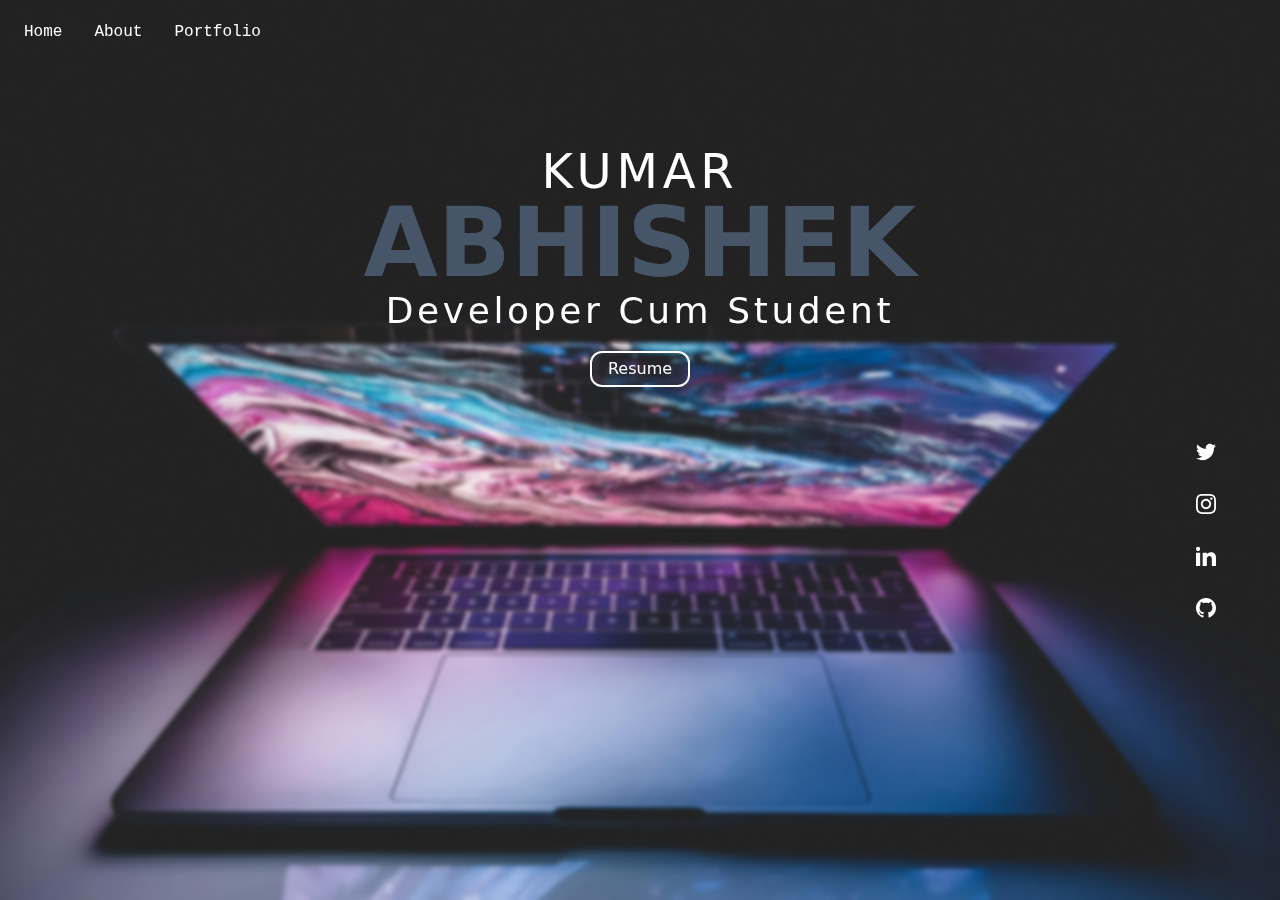
<file: index.html>
<!DOCTYPE html>
<html lang="en">

<head>
    <meta charset="UTF-8">
    <meta name="viewport" content="width=device-width, initial-scale=1.0">
    <title>Abhishek</title>
    <link rel="stylesheet" href="style.css">
    <link rel="preconnect" href="https://fonts.googleapis.com">
    <link rel="preconnect" href="https://fonts.gstatic.com" crossorigin>
    <link href="https://fonts.googleapis.com/css2?family=Shadows+Into+Light&display=swap" rel="stylesheet">
</head>

<body class="bg-[url('bg.jpg')] bg-cover bg-no-repeat h-[100vh] backdrop-blur-sm md:backdrop-blur-[2px] ">
    <nav class="w-full h-16">   
        <div class="text-white flex items-center justify-start pl-6 pt-5 font-mono">
            <div class="mr-8 transition ease-in-out delay-150 hover:-translate-y-1 hover:scale-125 duration-300 ... hover:underline decoration-1 underline-offset-8"><a href="index.html" target="_parent">Home</a></div>
            <div class="mr-8 transition ease-in-out delay-150 hover:-translate-y-1 hover:scale-125 duration-300 ... hover:underline decoration-1 underline-offset-8"><a href="about.html" target="_top">About</a></div>
            <div class="transition ease-in-out delay-150 hover:-translate-y-1 hover:scale-125 duration-300 ... hover:underline decoration-1 underline-offset-8"><a href="portfolio.html" target="_self">Portfolio</a></div>
        </div>
    </nav>

    <!-- main -->
    <div class="pt-32 px-6 md:pt-7 md:px-16">
        <div class="text-white flex flex-col justify-center items-center h-[350px]">
            <div class="text-center">
                <div class="font-thin tracking-widest text-5xl md:text-5xl"><h2>KUMAR</h2></div>
                <div class="font-black text-7xl md:text-8xl text-slate-600 hover:-tracking-tighter"><h1>ABHISHEK</h1></div>
                <div class="text-2xl md:text-4xl font-thin tracking-widest"><p>Developer Cum Student</p></div>
                <div class="pt-5 md:pt-5">
                    <button class="border-2 border-solid border-white rounded-xl pl-4 pr-4 pt-1 pb-1 hover:border-dashed hover:transition ease-in-out delay-150 hover:-translate-y-1 hover:scale-125 duration-300 ... animate-pulse" type="button">Resume</button>
                </div>
            </div>
        </div>
        <div class="flex justify-center gap-8 md:flex md:flex-col md:justify-end md:items-end md:gap-y-8  text-white">
                <div class="hover:transition ease-in-out delay-150 hover:-translate-y-1 hover:scale-125 duration-300 ...">
                    <!-- Twitter -->
                    <svg
                    xmlns="http://www.w3.org/2000/svg"
                    class="h-5 w-5"
                    fill="currentColor"
                    viewBox="0 0 24 24">
                    <path
                    d="M24 4.557c-.883.392-1.832.656-2.828.775 1.017-.609 1.798-1.574 2.165-2.724-.951.564-2.005.974-3.127 1.195-.897-.957-2.178-1.555-3.594-1.555-3.179 0-5.515 2.966-4.797 6.045-4.091-.205-7.719-2.165-10.148-5.144-1.29 2.213-.669 5.108 1.523 6.574-.806-.026-1.566-.247-2.229-.616-.054 2.281 1.581 4.415 3.949 4.89-.693.188-1.452.232-2.224.084.626 1.956 2.444 3.379 4.6 3.419-2.07 1.623-4.678 2.348-7.29 2.04 2.179 1.397 4.768 2.212 7.548 2.212 9.142 0 14.307-7.721 13.995-14.646.962-.695 1.797-1.562 2.457-2.549z" />
                    </svg>
                </div>
                <div class="flex justify-center gap-8 md:flex md:flex-col md:justify-end md:items-end md:gap-y-8  text-white">
                    <div class="hover:transition ease-in-out delay-150 hover:-translate-y-1 hover:scale-125 duration-300 ...">
                    <!-- Instagram -->
                    <svg
                    xmlns="http://www.w3.org/2000/svg"
                    class="h-5 w-5"
                    fill="currentColor"
                    viewBox="0 0 24 24">
                    <path
                        d="M12 2.163c3.204 0 3.584.012 4.85.07 3.252.148 4.771 1.691 4.919 4.919.058 1.265.069 1.645.069 4.849 0 3.205-.012 3.584-.069 4.849-.149 3.225-1.664 4.771-4.919 4.919-1.266.058-1.644.07-4.85.07-3.204 0-3.584-.012-4.849-.07-3.26-.149-4.771-1.699-4.919-4.92-.058-1.265-.07-1.644-.07-4.849 0-3.204.013-3.583.07-4.849.149-3.227 1.664-4.771 4.919-4.919 1.266-.057 1.645-.069 4.849-.069zm0-2.163c-3.259 0-3.667.014-4.947.072-4.358.2-6.78 2.618-6.98 6.98-.059 1.281-.073 1.689-.073 4.948 0 3.259.014 3.668.072 4.948.2 4.358 2.618 6.78 6.98 6.98 1.281.058 1.689.072 4.948.072 3.259 0 3.668-.014 4.948-.072 4.354-.2 6.782-2.618 6.979-6.98.059-1.28.073-1.689.073-4.948 0-3.259-.014-3.667-.072-4.947-.196-4.354-2.617-6.78-6.979-6.98-1.281-.059-1.69-.073-4.949-.073zm0 5.838c-3.403 0-6.162 2.759-6.162 6.162s2.759 6.163 6.162 6.163 6.162-2.759 6.162-6.163c0-3.403-2.759-6.162-6.162-6.162zm0 10.162c-2.209 0-4-1.79-4-4 0-2.209 1.791-4 4-4s4 1.791 4 4c0 2.21-1.791 4-4 4zm6.406-11.845c-.796 0-1.441.645-1.441 1.44s.645 1.44 1.441 1.44c.795 0 1.439-.645 1.439-1.44s-.644-1.44-1.439-1.44z" />
                    </svg>
                </div>
                <div class="flex justify-center gap-8 md:flex md:flex-col md:justify-end md:items-end md:gap-y-8  text-white">
                    <div class="hover:transition ease-in-out delay-150 hover:-translate-y-1 hover:scale-125 duration-300 ...">
                    <!-- Linkedin -->
                    <svg
                    xmlns="http://www.w3.org/2000/svg"
                    class="h-5 w-5"
                    fill="currentColor"
                    viewBox="0 0 24 24">
                    <path
                    d="M4.98 3.5c0 1.381-1.11 2.5-2.48 2.5s-2.48-1.119-2.48-2.5c0-1.38 1.11-2.5 2.48-2.5s2.48 1.12 2.48 2.5zm.02 4.5h-5v16h5v-16zm7.982 0h-4.968v16h4.969v-8.399c0-4.67 6.029-5.052 6.029 0v8.399h4.988v-10.131c0-7.88-8.922-7.593-11.018-3.714v-2.155z" />
                    </svg>
                </div>
                <div class="flex justify-center gap-8 md:flex md:flex-col md:justify-end md:items-end md:gap-y-8  text-white">
                    <div class="hover:transition ease-in-out delay-150 hover:-translate-y-1 hover:scale-125 duration-300 ...">
                    <!-- Github -->
                    <svg
                    xmlns="http://www.w3.org/2000/svg"
                    class="h-5 w-5"
                    fill="currentColor"
                    viewBox="0 0 24 24">
                    <path
                    d="M12 0c-6.626 0-12 5.373-12 12 0 5.302 3.438 9.8 8.207 11.387.599.111.793-.261.793-.577v-2.234c-3.338.726-4.033-1.416-4.033-1.416-.546-1.387-1.333-1.756-1.333-1.756-1.089-.745.083-.729.083-.729 1.205.084 1.839 1.237 1.839 1.237 1.07 1.834 2.807 1.304 3.492.997.107-.775.418-1.305.762-1.604-2.665-.305-5.467-1.334-5.467-5.931 0-1.311.469-2.381 1.236-3.221-.124-.303-.535-1.524.117-3.176 0 0 1.008-.322 3.301 1.23.957-.266 1.983-.399 3.003-.404 1.02.005 2.047.138 3.006.404 2.291-1.552 3.297-1.23 3.297-1.23.653 1.653.242 2.874.118 3.176.77.84 1.235 1.911 1.235 3.221 0 4.609-2.807 5.624-5.479 5.921.43.372.823 1.102.823 2.222v3.293c0 .319.192.694.801.576 4.765-1.589 8.199-6.086 8.199-11.386 0-6.627-5.373-12-12-12z" />
                    </svg>
                </div>
        </div>
    </div>
    
</body>

</html>
</file>
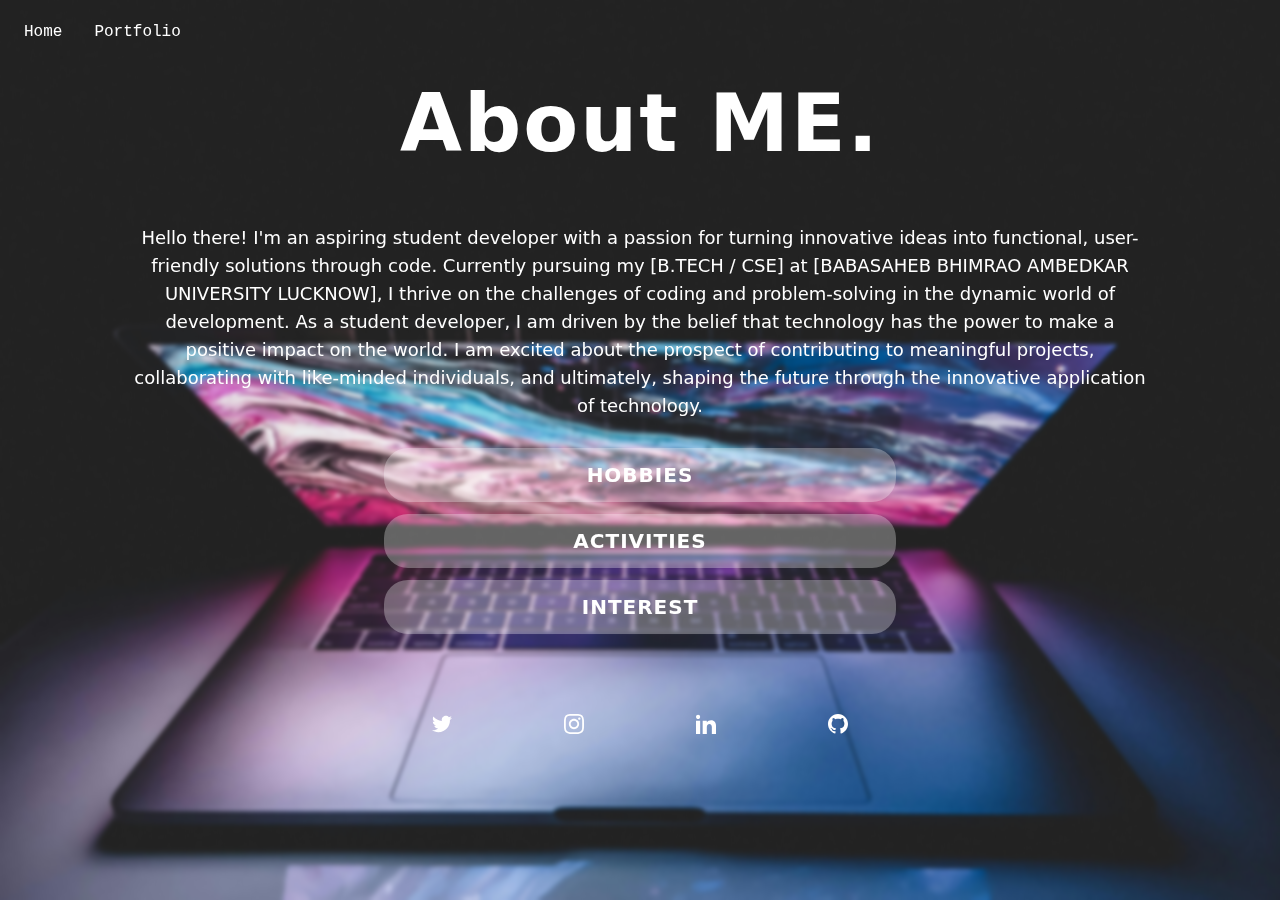
<file: about.html>
<!DOCTYPE html>
<html lang="en">

<head>
    <meta charset="UTF-8">
    <meta name="viewport" content="width=device-width, initial-scale=1.0">
    <title>About ME | Abhishek</title>
    <link rel="stylesheet" href="style.css">
    <link rel="preconnect" href="https://fonts.googleapis.com">
    <link rel="preconnect" href="https://fonts.gstatic.com" crossorigin>
    <link href="https://fonts.googleapis.com/css2?family=Shadows+Into+Light&display=swap" rel="stylesheet">
</head>

<body class="bg-[url('bg.jpg')] md:bg-cover bg-cover h-[100vh]  backdrop-blur-sm md:backdrop-blur-[2px] ">
    <nav class="w-full h-16">   
        <div class="text-white flex items-center justify-start pl-6 pt-5 font-mono">
            <div class="mr-8 transition ease-in-out delay-150 hover:-translate-y-1 hover:scale-125 duration-300 ... hover:underline decoration-1 underline-offset-8"><a href="index.html" target="_parent">Home</a></div>
            <!-- <div class="mr-8 transition ease-in-out delay-150 hover:-translate-y-1 hover:scale-125 duration-300 ... hover:underline decoration-1 underline-offset-8"><a href="#">About</a></div> -->
            <div class="transition ease-in-out delay-150 hover:-translate-y-1 hover:scale-125 duration-300 ... hover:underline decoration-1 underline-offset-8"><a href="portfolio.html" target="_self">Portfolio</a></div>
        </div>
    </nav>
   <div class="text-[80px]">
     <div class=" text-white flex justify-center items-center font-black tracking-wide">
        About ME.
     </div>
   </div>
   <div class="md:px-32 px-20 md:pt-10 hidden md:block">
    <p class="md:text-white md:text-center md:text-lg">Hello there! I'm an aspiring student developer with a passion for turning innovative ideas into functional, user-friendly solutions through code. Currently pursuing my [B.TECH / CSE] at [BABASAHEB BHIMRAO AMBEDKAR UNIVERSITY LUCKNOW], I thrive on the challenges of coding and problem-solving in the dynamic world of development. As a student developer, I am driven by the belief that technology has the power to make a positive impact on the world. I am excited about the prospect of contributing to meaningful projects, collaborating with like-minded individuals, and ultimately, shaping the future through the innovative application of technology. </p>
   </div>
   <div class="md:hidden block bg-white/20 drop-shadow-xl  rounded-3xl h-fit px-5 m-3">
    <p class="text-white text-center text-base  ">Hello there! I'm an aspiring student developer with a passion for turning innovative ideas into functional, user-friendly solutions through code. Currently pursuing my [B.TECH / CSE] at [BABASAHEB BHIMRAO AMBEDKAR UNIVERSITY LUCKNOW], I thrive on the challenges of coding and problem-solving in the dynamic world of development. As a student developer, I am driven by the belief that technology has the power to make a positive impact on the world. I am excited about the prospect of contributing to meaningful projects, collaborating with like-minded individuals, and ultimately, shaping the future through the innovative application of technology. </p>
   </div>
   <div class=" text-white md:text-white text-xl font-semibold tracking-wider space-y-3 text-center pt-3 md:pt-7 flex flex-col justify-center md:px-96">
    <div class="md:bg-white/30 md:backdrop-blur-sm h-[6vh] rounded-3xl cursor-pointer flex justify-center items-center "><ul>
        <li class="transition ease-in-out delay-150 hover:-translate-y-1 hover:scale-125 duration-300 ... hover:underline decoration-1 underline-offset-8">HOBBIES <span class="md:hidden">&gt</span></li>
    </ul></div>
    <div class="md:bg-white/30 md:backdrop-blur-sm h-[6vh]  rounded-3xl cursor-pointer flex justify-center items-center"><ul>
        <li class="transition ease-in-out delay-150 hover:-translate-y-1 hover:scale-125 duration-300 ... hover:underline decoration-1 underline-offset-8">ACTIVITIES <span class="md:hidden">&gt</span></li>
    </ul></div>
    <div class="md:bg-white/30 md:backdrop-blur-sm h-[6vh] rounded-3xl cursor-pointer flex justify-center items-center"><ul>
        <li class="transition ease-in-out delay-150 hover:-translate-y-1 hover:scale-125 duration-300 ... hover:underline decoration-1 underline-offset-8">INTEREST <span class="md:hidden">&gt</span></li>
    </ul></div>
   </div>
   <div>
    <div class=" flex justify-evenly pt-5 px-10 pb-5 text-white md:pt-20 md:px-80 h-fit  ">
        <div class="hover:transition ease-in-out delay-150 hover:-translate-y-1 hover:scale-125 duration-300 ...">
            <!-- Twitter -->
            <svg
            xmlns="http://www.w3.org/2000/svg"
            class="h-5 w-5"
            fill="currentColor"
            viewBox="0 0 24 24">
            <path
            d="M24 4.557c-.883.392-1.832.656-2.828.775 1.017-.609 1.798-1.574 2.165-2.724-.951.564-2.005.974-3.127 1.195-.897-.957-2.178-1.555-3.594-1.555-3.179 0-5.515 2.966-4.797 6.045-4.091-.205-7.719-2.165-10.148-5.144-1.29 2.213-.669 5.108 1.523 6.574-.806-.026-1.566-.247-2.229-.616-.054 2.281 1.581 4.415 3.949 4.89-.693.188-1.452.232-2.224.084.626 1.956 2.444 3.379 4.6 3.419-2.07 1.623-4.678 2.348-7.29 2.04 2.179 1.397 4.768 2.212 7.548 2.212 9.142 0 14.307-7.721 13.995-14.646.962-.695 1.797-1.562 2.457-2.549z" />
            </svg>
        </div>
        <div class="hover:transition ease-in-out delay-150 hover:-translate-y-1 hover:scale-125 duration-300 ...">
            <!-- Instagram -->
            <svg
            xmlns="http://www.w3.org/2000/svg"
            class="h-5 w-5"
            fill="currentColor"
            viewBox="0 0 24 24">
            <path
                d="M12 2.163c3.204 0 3.584.012 4.85.07 3.252.148 4.771 1.691 4.919 4.919.058 1.265.069 1.645.069 4.849 0 3.205-.012 3.584-.069 4.849-.149 3.225-1.664 4.771-4.919 4.919-1.266.058-1.644.07-4.85.07-3.204 0-3.584-.012-4.849-.07-3.26-.149-4.771-1.699-4.919-4.92-.058-1.265-.07-1.644-.07-4.849 0-3.204.013-3.583.07-4.849.149-3.227 1.664-4.771 4.919-4.919 1.266-.057 1.645-.069 4.849-.069zm0-2.163c-3.259 0-3.667.014-4.947.072-4.358.2-6.78 2.618-6.98 6.98-.059 1.281-.073 1.689-.073 4.948 0 3.259.014 3.668.072 4.948.2 4.358 2.618 6.78 6.98 6.98 1.281.058 1.689.072 4.948.072 3.259 0 3.668-.014 4.948-.072 4.354-.2 6.782-2.618 6.979-6.98.059-1.28.073-1.689.073-4.948 0-3.259-.014-3.667-.072-4.947-.196-4.354-2.617-6.78-6.979-6.98-1.281-.059-1.69-.073-4.949-.073zm0 5.838c-3.403 0-6.162 2.759-6.162 6.162s2.759 6.163 6.162 6.163 6.162-2.759 6.162-6.163c0-3.403-2.759-6.162-6.162-6.162zm0 10.162c-2.209 0-4-1.79-4-4 0-2.209 1.791-4 4-4s4 1.791 4 4c0 2.21-1.791 4-4 4zm6.406-11.845c-.796 0-1.441.645-1.441 1.44s.645 1.44 1.441 1.44c.795 0 1.439-.645 1.439-1.44s-.644-1.44-1.439-1.44z" />
            </svg>
        </div>
        <div class="hover:transition ease-in-out delay-150 hover:-translate-y-1 hover:scale-125 duration-300 ...">
            <!-- Linkedin -->
            <svg
            xmlns="http://www.w3.org/2000/svg"
            class="h-5 w-5"
            fill="currentColor"
            viewBox="0 0 24 24">
            <path
            d="M4.98 3.5c0 1.381-1.11 2.5-2.48 2.5s-2.48-1.119-2.48-2.5c0-1.38 1.11-2.5 2.48-2.5s2.48 1.12 2.48 2.5zm.02 4.5h-5v16h5v-16zm7.982 0h-4.968v16h4.969v-8.399c0-4.67 6.029-5.052 6.029 0v8.399h4.988v-10.131c0-7.88-8.922-7.593-11.018-3.714v-2.155z" />
            </svg>
        </div>
        <div class="hover:transition ease-in-out delay-150 hover:-translate-y-1 hover:scale-125 duration-300 ...">
            <!-- Github -->
            <svg
            xmlns="http://www.w3.org/2000/svg"
            class="h-5 w-5"
            fill="currentColor"
            viewBox="0 0 24 24">
            <path
            d="M12 0c-6.626 0-12 5.373-12 12 0 5.302 3.438 9.8 8.207 11.387.599.111.793-.261.793-.577v-2.234c-3.338.726-4.033-1.416-4.033-1.416-.546-1.387-1.333-1.756-1.333-1.756-1.089-.745.083-.729.083-.729 1.205.084 1.839 1.237 1.839 1.237 1.07 1.834 2.807 1.304 3.492.997.107-.775.418-1.305.762-1.604-2.665-.305-5.467-1.334-5.467-5.931 0-1.311.469-2.381 1.236-3.221-.124-.303-.535-1.524.117-3.176 0 0 1.008-.322 3.301 1.23.957-.266 1.983-.399 3.003-.404 1.02.005 2.047.138 3.006.404 2.291-1.552 3.297-1.23 3.297-1.23.653 1.653.242 2.874.118 3.176.77.84 1.235 1.911 1.235 3.221 0 4.609-2.807 5.624-5.479 5.921.43.372.823 1.102.823 2.222v3.293c0 .319.192.694.801.576 4.765-1.589 8.199-6.086 8.199-11.386 0-6.627-5.373-12-12-12z" />
            </svg>
        </div>
    </div>
   </div>

  
</body>
</html>
</file>
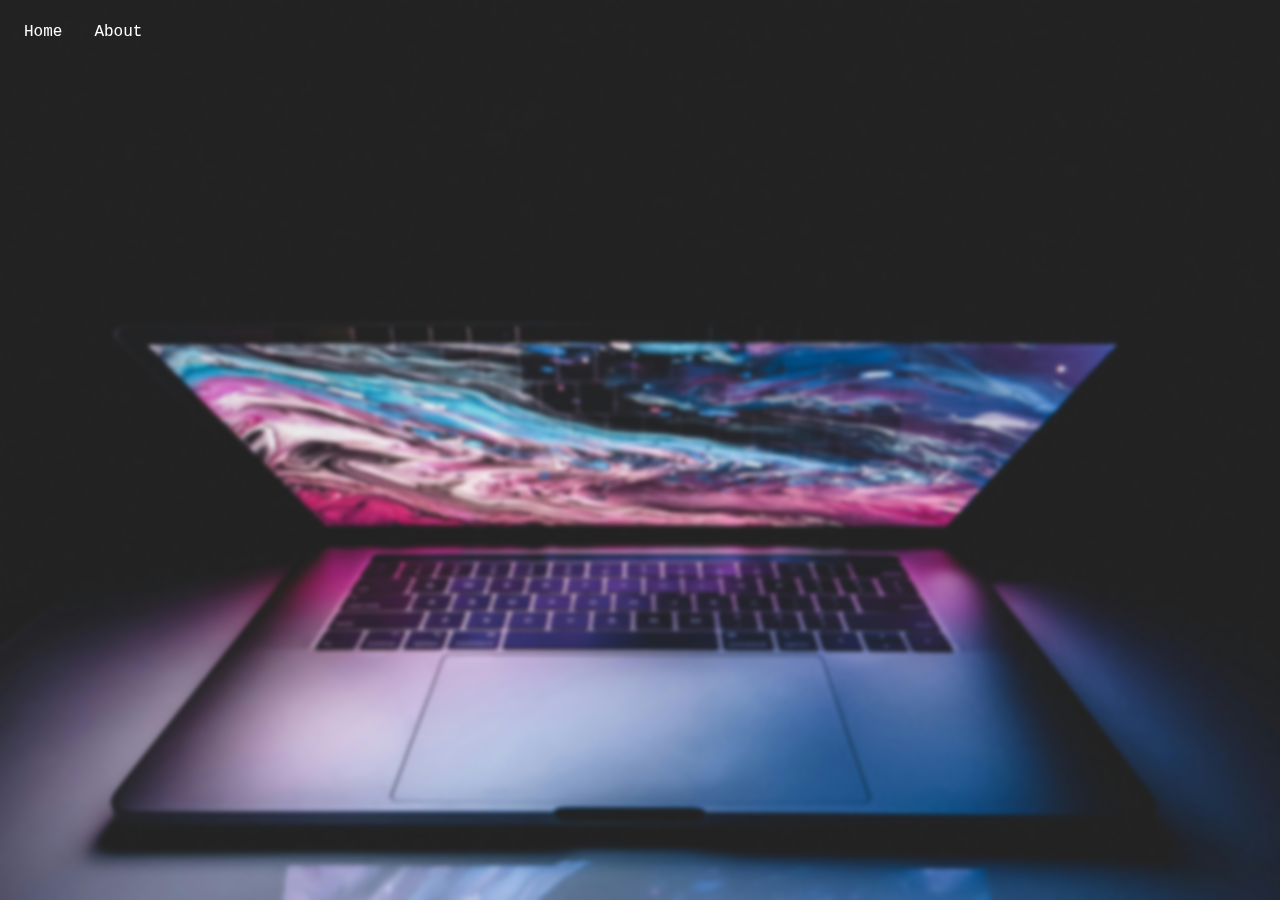
<file: portfolio.html>
<!DOCTYPE html>
<html lang="en">

<head>
    <meta charset="UTF-8">
    <meta name="viewport" content="width=device-width, initial-scale=1.0">
    <title>Portfolio | Abhishek</title>
    <link rel="stylesheet" href="style.css">
    <link rel="preconnect" href="https://fonts.googleapis.com">
    <link rel="preconnect" href="https://fonts.gstatic.com" crossorigin>
    <link href="https://fonts.googleapis.com/css2?family=Shadows+Into+Light&display=swap" rel="stylesheet">
</head>

<body class="bg-[url('bg.jpg')] bg-cover bg-no-repeat h-[100vh] backdrop-blur-sm md:backdrop-blur-[2px] ">
    <nav class="w-full h-16">   
        <div class="text-white flex items-center justify-start pl-6 pt-5 font-mono">
            <div class="mr-8 transition ease-in-out delay-150 hover:-translate-y-1 hover:scale-125 duration-300 ... hover:underline decoration-1 underline-offset-8"><a href="index.html" target="_parent">Home</a></div>
            <div class="mr-8 transition ease-in-out delay-150 hover:-translate-y-1 hover:scale-125 duration-300 ... hover:underline decoration-1 underline-offset-8"><a href="about.html" target="_self">About</a></div>
            <!-- <div class="transition ease-in-out delay-150 hover:-translate-y-1 hover:scale-125 duration-300 ... hover:underline decoration-1 underline-offset-8"><a href="#">Portfolio</a></div> -->
        </div>
    </nav>
   
</body>
</html>
</file>
<file: style.css>
/*
! tailwindcss v3.3.5 | MIT License | https://tailwindcss.com
*/

/*
1. Prevent padding and border from affecting element width. (https://github.com/mozdevs/cssremedy/issues/4)
2. Allow adding a border to an element by just adding a border-width. (https://github.com/tailwindcss/tailwindcss/pull/116)
*/

*,
::before,
::after {
  box-sizing: border-box;
  /* 1 */
  border-width: 0;
  /* 2 */
  border-style: solid;
  /* 2 */
  border-color: #e5e7eb;
  /* 2 */
}

::before,
::after {
  --tw-content: '';
}

/*
1. Use a consistent sensible line-height in all browsers.
2. Prevent adjustments of font size after orientation changes in iOS.
3. Use a more readable tab size.
4. Use the user's configured `sans` font-family by default.
5. Use the user's configured `sans` font-feature-settings by default.
6. Use the user's configured `sans` font-variation-settings by default.
*/

html {
  line-height: 1.5;
  /* 1 */
  -webkit-text-size-adjust: 100%;
  /* 2 */
  -moz-tab-size: 4;
  /* 3 */
  -o-tab-size: 4;
     tab-size: 4;
  /* 3 */
  font-family: ui-sans-serif, system-ui, -apple-system, BlinkMacSystemFont, "Segoe UI", Roboto, "Helvetica Neue", Arial, "Noto Sans", sans-serif, "Apple Color Emoji", "Segoe UI Emoji", "Segoe UI Symbol", "Noto Color Emoji";
  /* 4 */
  font-feature-settings: normal;
  /* 5 */
  font-variation-settings: normal;
  /* 6 */
}

/*
1. Remove the margin in all browsers.
2. Inherit line-height from `html` so users can set them as a class directly on the `html` element.
*/

body {
  margin: 0;
  /* 1 */
  line-height: inherit;
  /* 2 */
}

/*
1. Add the correct height in Firefox.
2. Correct the inheritance of border color in Firefox. (https://bugzilla.mozilla.org/show_bug.cgi?id=190655)
3. Ensure horizontal rules are visible by default.
*/

hr {
  height: 0;
  /* 1 */
  color: inherit;
  /* 2 */
  border-top-width: 1px;
  /* 3 */
}

/*
Add the correct text decoration in Chrome, Edge, and Safari.
*/

abbr:where([title]) {
  -webkit-text-decoration: underline dotted;
          text-decoration: underline dotted;
}

/*
Remove the default font size and weight for headings.
*/

h1,
h2,
h3,
h4,
h5,
h6 {
  font-size: inherit;
  font-weight: inherit;
}

/*
Reset links to optimize for opt-in styling instead of opt-out.
*/

a {
  color: inherit;
  text-decoration: inherit;
}

/*
Add the correct font weight in Edge and Safari.
*/

b,
strong {
  font-weight: bolder;
}

/*
1. Use the user's configured `mono` font family by default.
2. Correct the odd `em` font sizing in all browsers.
*/

code,
kbd,
samp,
pre {
  font-family: ui-monospace, SFMono-Regular, Menlo, Monaco, Consolas, "Liberation Mono", "Courier New", monospace;
  /* 1 */
  font-size: 1em;
  /* 2 */
}

/*
Add the correct font size in all browsers.
*/

small {
  font-size: 80%;
}

/*
Prevent `sub` and `sup` elements from affecting the line height in all browsers.
*/

sub,
sup {
  font-size: 75%;
  line-height: 0;
  position: relative;
  vertical-align: baseline;
}

sub {
  bottom: -0.25em;
}

sup {
  top: -0.5em;
}

/*
1. Remove text indentation from table contents in Chrome and Safari. (https://bugs.chromium.org/p/chromium/issues/detail?id=999088, https://bugs.webkit.org/show_bug.cgi?id=201297)
2. Correct table border color inheritance in all Chrome and Safari. (https://bugs.chromium.org/p/chromium/issues/detail?id=935729, https://bugs.webkit.org/show_bug.cgi?id=195016)
3. Remove gaps between table borders by default.
*/

table {
  text-indent: 0;
  /* 1 */
  border-color: inherit;
  /* 2 */
  border-collapse: collapse;
  /* 3 */
}

/*
1. Change the font styles in all browsers.
2. Remove the margin in Firefox and Safari.
3. Remove default padding in all browsers.
*/

button,
input,
optgroup,
select,
textarea {
  font-family: inherit;
  /* 1 */
  font-feature-settings: inherit;
  /* 1 */
  font-variation-settings: inherit;
  /* 1 */
  font-size: 100%;
  /* 1 */
  font-weight: inherit;
  /* 1 */
  line-height: inherit;
  /* 1 */
  color: inherit;
  /* 1 */
  margin: 0;
  /* 2 */
  padding: 0;
  /* 3 */
}

/*
Remove the inheritance of text transform in Edge and Firefox.
*/

button,
select {
  text-transform: none;
}

/*
1. Correct the inability to style clickable types in iOS and Safari.
2. Remove default button styles.
*/

button,
[type='button'],
[type='reset'],
[type='submit'] {
  -webkit-appearance: button;
  /* 1 */
  background-color: transparent;
  /* 2 */
  background-image: none;
  /* 2 */
}

/*
Use the modern Firefox focus style for all focusable elements.
*/

:-moz-focusring {
  outline: auto;
}

/*
Remove the additional `:invalid` styles in Firefox. (https://github.com/mozilla/gecko-dev/blob/2f9eacd9d3d995c937b4251a5557d95d494c9be1/layout/style/res/forms.css#L728-L737)
*/

:-moz-ui-invalid {
  box-shadow: none;
}

/*
Add the correct vertical alignment in Chrome and Firefox.
*/

progress {
  vertical-align: baseline;
}

/*
Correct the cursor style of increment and decrement buttons in Safari.
*/

::-webkit-inner-spin-button,
::-webkit-outer-spin-button {
  height: auto;
}

/*
1. Correct the odd appearance in Chrome and Safari.
2. Correct the outline style in Safari.
*/

[type='search'] {
  -webkit-appearance: textfield;
  /* 1 */
  outline-offset: -2px;
  /* 2 */
}

/*
Remove the inner padding in Chrome and Safari on macOS.
*/

::-webkit-search-decoration {
  -webkit-appearance: none;
}

/*
1. Correct the inability to style clickable types in iOS and Safari.
2. Change font properties to `inherit` in Safari.
*/

::-webkit-file-upload-button {
  -webkit-appearance: button;
  /* 1 */
  font: inherit;
  /* 2 */
}

/*
Add the correct display in Chrome and Safari.
*/

summary {
  display: list-item;
}

/*
Removes the default spacing and border for appropriate elements.
*/

blockquote,
dl,
dd,
h1,
h2,
h3,
h4,
h5,
h6,
hr,
figure,
p,
pre {
  margin: 0;
}

fieldset {
  margin: 0;
  padding: 0;
}

legend {
  padding: 0;
}

ol,
ul,
menu {
  list-style: none;
  margin: 0;
  padding: 0;
}

/*
Reset default styling for dialogs.
*/

dialog {
  padding: 0;
}

/*
Prevent resizing textareas horizontally by default.
*/

textarea {
  resize: vertical;
}

/*
1. Reset the default placeholder opacity in Firefox. (https://github.com/tailwindlabs/tailwindcss/issues/3300)
2. Set the default placeholder color to the user's configured gray 400 color.
*/

input::-moz-placeholder, textarea::-moz-placeholder {
  opacity: 1;
  /* 1 */
  color: #9ca3af;
  /* 2 */
}

input::placeholder,
textarea::placeholder {
  opacity: 1;
  /* 1 */
  color: #9ca3af;
  /* 2 */
}

/*
Set the default cursor for buttons.
*/

button,
[role="button"] {
  cursor: pointer;
}

/*
Make sure disabled buttons don't get the pointer cursor.
*/

:disabled {
  cursor: default;
}

/*
1. Make replaced elements `display: block` by default. (https://github.com/mozdevs/cssremedy/issues/14)
2. Add `vertical-align: middle` to align replaced elements more sensibly by default. (https://github.com/jensimmons/cssremedy/issues/14#issuecomment-634934210)
   This can trigger a poorly considered lint error in some tools but is included by design.
*/

img,
svg,
video,
canvas,
audio,
iframe,
embed,
object {
  display: block;
  /* 1 */
  vertical-align: middle;
  /* 2 */
}

/*
Constrain images and videos to the parent width and preserve their intrinsic aspect ratio. (https://github.com/mozdevs/cssremedy/issues/14)
*/

img,
video {
  max-width: 100%;
  height: auto;
}

/* Make elements with the HTML hidden attribute stay hidden by default */

[hidden] {
  display: none;
}

*, ::before, ::after {
  --tw-border-spacing-x: 0;
  --tw-border-spacing-y: 0;
  --tw-translate-x: 0;
  --tw-translate-y: 0;
  --tw-rotate: 0;
  --tw-skew-x: 0;
  --tw-skew-y: 0;
  --tw-scale-x: 1;
  --tw-scale-y: 1;
  --tw-pan-x:  ;
  --tw-pan-y:  ;
  --tw-pinch-zoom:  ;
  --tw-scroll-snap-strictness: proximity;
  --tw-gradient-from-position:  ;
  --tw-gradient-via-position:  ;
  --tw-gradient-to-position:  ;
  --tw-ordinal:  ;
  --tw-slashed-zero:  ;
  --tw-numeric-figure:  ;
  --tw-numeric-spacing:  ;
  --tw-numeric-fraction:  ;
  --tw-ring-inset:  ;
  --tw-ring-offset-width: 0px;
  --tw-ring-offset-color: #fff;
  --tw-ring-color: rgb(59 130 246 / 0.5);
  --tw-ring-offset-shadow: 0 0 #0000;
  --tw-ring-shadow: 0 0 #0000;
  --tw-shadow: 0 0 #0000;
  --tw-shadow-colored: 0 0 #0000;
  --tw-blur:  ;
  --tw-brightness:  ;
  --tw-contrast:  ;
  --tw-grayscale:  ;
  --tw-hue-rotate:  ;
  --tw-invert:  ;
  --tw-saturate:  ;
  --tw-sepia:  ;
  --tw-drop-shadow:  ;
  --tw-backdrop-blur:  ;
  --tw-backdrop-brightness:  ;
  --tw-backdrop-contrast:  ;
  --tw-backdrop-grayscale:  ;
  --tw-backdrop-hue-rotate:  ;
  --tw-backdrop-invert:  ;
  --tw-backdrop-opacity:  ;
  --tw-backdrop-saturate:  ;
  --tw-backdrop-sepia:  ;
}

::backdrop {
  --tw-border-spacing-x: 0;
  --tw-border-spacing-y: 0;
  --tw-translate-x: 0;
  --tw-translate-y: 0;
  --tw-rotate: 0;
  --tw-skew-x: 0;
  --tw-skew-y: 0;
  --tw-scale-x: 1;
  --tw-scale-y: 1;
  --tw-pan-x:  ;
  --tw-pan-y:  ;
  --tw-pinch-zoom:  ;
  --tw-scroll-snap-strictness: proximity;
  --tw-gradient-from-position:  ;
  --tw-gradient-via-position:  ;
  --tw-gradient-to-position:  ;
  --tw-ordinal:  ;
  --tw-slashed-zero:  ;
  --tw-numeric-figure:  ;
  --tw-numeric-spacing:  ;
  --tw-numeric-fraction:  ;
  --tw-ring-inset:  ;
  --tw-ring-offset-width: 0px;
  --tw-ring-offset-color: #fff;
  --tw-ring-color: rgb(59 130 246 / 0.5);
  --tw-ring-offset-shadow: 0 0 #0000;
  --tw-ring-shadow: 0 0 #0000;
  --tw-shadow: 0 0 #0000;
  --tw-shadow-colored: 0 0 #0000;
  --tw-blur:  ;
  --tw-brightness:  ;
  --tw-contrast:  ;
  --tw-grayscale:  ;
  --tw-hue-rotate:  ;
  --tw-invert:  ;
  --tw-saturate:  ;
  --tw-sepia:  ;
  --tw-drop-shadow:  ;
  --tw-backdrop-blur:  ;
  --tw-backdrop-brightness:  ;
  --tw-backdrop-contrast:  ;
  --tw-backdrop-grayscale:  ;
  --tw-backdrop-hue-rotate:  ;
  --tw-backdrop-invert:  ;
  --tw-backdrop-opacity:  ;
  --tw-backdrop-saturate:  ;
  --tw-backdrop-sepia:  ;
}

.m-3 {
  margin: 0.75rem;
}

.m-auto {
  margin: auto;
}

.mr-8 {
  margin-right: 2rem;
}

.mt-10 {
  margin-top: 2.5rem;
}

.block {
  display: block;
}

.flex {
  display: flex;
}

.hidden {
  display: none;
}

.h-16 {
  height: 4rem;
}

.h-5 {
  height: 1.25rem;
}

.h-\[100vh\] {
  height: 100vh;
}

.h-\[350px\] {
  height: 350px;
}

.h-\[620px\] {
  height: 620px;
}

.h-\[6vh\] {
  height: 6vh;
}

.h-fit {
  height: -moz-fit-content;
  height: fit-content;
}

.w-5 {
  width: 1.25rem;
}

.w-\[1450px\] {
  width: 1450px;
}

.w-full {
  width: 100%;
}

@keyframes pulse {
  50% {
    opacity: .5;
  }
}

.animate-pulse {
  animation: pulse 2s cubic-bezier(0.4, 0, 0.6, 1) infinite;
}

.cursor-pointer {
  cursor: pointer;
}

.flex-col {
  flex-direction: column;
}

.items-center {
  align-items: center;
}

.justify-start {
  justify-content: flex-start;
}

.justify-end {
  justify-content: flex-end;
}

.justify-center {
  justify-content: center;
}

.justify-evenly {
  justify-content: space-evenly;
}

.gap-8 {
  gap: 2rem;
}

.space-y-3 > :not([hidden]) ~ :not([hidden]) {
  --tw-space-y-reverse: 0;
  margin-top: calc(0.75rem * calc(1 - var(--tw-space-y-reverse)));
  margin-bottom: calc(0.75rem * var(--tw-space-y-reverse));
}

.rounded-2xl {
  border-radius: 1rem;
}

.rounded-3xl {
  border-radius: 1.5rem;
}

.rounded-xl {
  border-radius: 0.75rem;
}

.border-2 {
  border-width: 2px;
}

.border-solid {
  border-style: solid;
}

.border-white {
  --tw-border-opacity: 1;
  border-color: rgb(255 255 255 / var(--tw-border-opacity));
}

.bg-white\/20 {
  background-color: rgb(255 255 255 / 0.2);
}

.bg-\[url\(\'bg-2\.jpg\'\)\] {
  background-image: url('bg-2.jpg');
}

.bg-\[url\(\'bg\.jpg\'\)\] {
  background-image: url('bg.jpg');
}

.bg-cover {
  background-size: cover;
}

.bg-no-repeat {
  background-repeat: no-repeat;
}

.px-10 {
  padding-left: 2.5rem;
  padding-right: 2.5rem;
}

.px-20 {
  padding-left: 5rem;
  padding-right: 5rem;
}

.px-5 {
  padding-left: 1.25rem;
  padding-right: 1.25rem;
}

.px-6 {
  padding-left: 1.5rem;
  padding-right: 1.5rem;
}

.pb-1 {
  padding-bottom: 0.25rem;
}

.pb-5 {
  padding-bottom: 1.25rem;
}

.pl-16 {
  padding-left: 4rem;
}

.pl-4 {
  padding-left: 1rem;
}

.pl-6 {
  padding-left: 1.5rem;
}

.pr-4 {
  padding-right: 1rem;
}

.pt-1 {
  padding-top: 0.25rem;
}

.pt-3 {
  padding-top: 0.75rem;
}

.pt-32 {
  padding-top: 8rem;
}

.pt-5 {
  padding-top: 1.25rem;
}

.text-center {
  text-align: center;
}

.font-mono {
  font-family: ui-monospace, SFMono-Regular, Menlo, Monaco, Consolas, "Liberation Mono", "Courier New", monospace;
}

.text-2xl {
  font-size: 1.5rem;
  line-height: 2rem;
}

.text-5xl {
  font-size: 3rem;
  line-height: 1;
}

.text-7xl {
  font-size: 4.5rem;
  line-height: 1;
}

.text-\[80px\] {
  font-size: 80px;
}

.text-base {
  font-size: 1rem;
  line-height: 1.5rem;
}

.text-xl {
  font-size: 1.25rem;
  line-height: 1.75rem;
}

.font-black {
  font-weight: 900;
}

.font-semibold {
  font-weight: 600;
}

.font-thin {
  font-weight: 100;
}

.tracking-wide {
  letter-spacing: 0.025em;
}

.tracking-wider {
  letter-spacing: 0.05em;
}

.tracking-widest {
  letter-spacing: 0.1em;
}

.text-slate-600 {
  --tw-text-opacity: 1;
  color: rgb(71 85 105 / var(--tw-text-opacity));
}

.text-white {
  --tw-text-opacity: 1;
  color: rgb(255 255 255 / var(--tw-text-opacity));
}

.decoration-1 {
  text-decoration-thickness: 1px;
}

.underline-offset-8 {
  text-underline-offset: 8px;
}

.drop-shadow-xl {
  --tw-drop-shadow: drop-shadow(0 20px 13px rgb(0 0 0 / 0.03)) drop-shadow(0 8px 5px rgb(0 0 0 / 0.08));
  filter: var(--tw-blur) var(--tw-brightness) var(--tw-contrast) var(--tw-grayscale) var(--tw-hue-rotate) var(--tw-invert) var(--tw-saturate) var(--tw-sepia) var(--tw-drop-shadow);
}

.backdrop-blur-sm {
  --tw-backdrop-blur: blur(4px);
  -webkit-backdrop-filter: var(--tw-backdrop-blur) var(--tw-backdrop-brightness) var(--tw-backdrop-contrast) var(--tw-backdrop-grayscale) var(--tw-backdrop-hue-rotate) var(--tw-backdrop-invert) var(--tw-backdrop-opacity) var(--tw-backdrop-saturate) var(--tw-backdrop-sepia);
          backdrop-filter: var(--tw-backdrop-blur) var(--tw-backdrop-brightness) var(--tw-backdrop-contrast) var(--tw-backdrop-grayscale) var(--tw-backdrop-hue-rotate) var(--tw-backdrop-invert) var(--tw-backdrop-opacity) var(--tw-backdrop-saturate) var(--tw-backdrop-sepia);
}

.transition {
  transition-property: color, background-color, border-color, text-decoration-color, fill, stroke, opacity, box-shadow, transform, filter, -webkit-backdrop-filter;
  transition-property: color, background-color, border-color, text-decoration-color, fill, stroke, opacity, box-shadow, transform, filter, backdrop-filter;
  transition-property: color, background-color, border-color, text-decoration-color, fill, stroke, opacity, box-shadow, transform, filter, backdrop-filter, -webkit-backdrop-filter;
  transition-timing-function: cubic-bezier(0.4, 0, 0.2, 1);
  transition-duration: 150ms;
}

.delay-150 {
  transition-delay: 150ms;
}

.duration-300 {
  transition-duration: 300ms;
}

.ease-in-out {
  transition-timing-function: cubic-bezier(0.4, 0, 0.2, 1);
}

.hover\:-translate-y-1:hover {
  --tw-translate-y: -0.25rem;
  transform: translate(var(--tw-translate-x), var(--tw-translate-y)) rotate(var(--tw-rotate)) skewX(var(--tw-skew-x)) skewY(var(--tw-skew-y)) scaleX(var(--tw-scale-x)) scaleY(var(--tw-scale-y));
}

.hover\:scale-125:hover {
  --tw-scale-x: 1.25;
  --tw-scale-y: 1.25;
  transform: translate(var(--tw-translate-x), var(--tw-translate-y)) rotate(var(--tw-rotate)) skewX(var(--tw-skew-x)) skewY(var(--tw-skew-y)) scaleX(var(--tw-scale-x)) scaleY(var(--tw-scale-y));
}

.hover\:border-dashed:hover {
  border-style: dashed;
}

.hover\:-tracking-tighter:hover {
  letter-spacing: 0.05em;
}

.hover\:underline:hover {
  text-decoration-line: underline;
}

.hover\:transition:hover {
  transition-property: color, background-color, border-color, text-decoration-color, fill, stroke, opacity, box-shadow, transform, filter, -webkit-backdrop-filter;
  transition-property: color, background-color, border-color, text-decoration-color, fill, stroke, opacity, box-shadow, transform, filter, backdrop-filter;
  transition-property: color, background-color, border-color, text-decoration-color, fill, stroke, opacity, box-shadow, transform, filter, backdrop-filter, -webkit-backdrop-filter;
  transition-timing-function: cubic-bezier(0.4, 0, 0.2, 1);
  transition-duration: 150ms;
}

@media (min-width: 768px) {
  .md\:block {
    display: block;
  }

  .md\:flex {
    display: flex;
  }

  .md\:hidden {
    display: none;
  }

  .md\:flex-col {
    flex-direction: column;
  }

  .md\:items-end {
    align-items: flex-end;
  }

  .md\:justify-end {
    justify-content: flex-end;
  }

  .md\:gap-y-8 {
    row-gap: 2rem;
  }

  .md\:bg-white\/30 {
    background-color: rgb(255 255 255 / 0.3);
  }

  .md\:bg-cover {
    background-size: cover;
  }

  .md\:px-16 {
    padding-left: 4rem;
    padding-right: 4rem;
  }

  .md\:px-32 {
    padding-left: 8rem;
    padding-right: 8rem;
  }

  .md\:px-80 {
    padding-left: 20rem;
    padding-right: 20rem;
  }

  .md\:px-96 {
    padding-left: 24rem;
    padding-right: 24rem;
  }

  .md\:px-\[500px\] {
    padding-left: 500px;
    padding-right: 500px;
  }

  .md\:pt-10 {
    padding-top: 2.5rem;
  }

  .md\:pt-20 {
    padding-top: 5rem;
  }

  .md\:pt-5 {
    padding-top: 1.25rem;
  }

  .md\:pt-7 {
    padding-top: 1.75rem;
  }

  .md\:text-center {
    text-align: center;
  }

  .md\:text-4xl {
    font-size: 2.25rem;
    line-height: 2.5rem;
  }

  .md\:text-5xl {
    font-size: 3rem;
    line-height: 1;
  }

  .md\:text-8xl {
    font-size: 6rem;
    line-height: 1;
  }

  .md\:text-lg {
    font-size: 1.125rem;
    line-height: 1.75rem;
  }

  .md\:text-white {
    --tw-text-opacity: 1;
    color: rgb(255 255 255 / var(--tw-text-opacity));
  }

  .md\:backdrop-blur-\[2px\] {
    --tw-backdrop-blur: blur(2px);
    -webkit-backdrop-filter: var(--tw-backdrop-blur) var(--tw-backdrop-brightness) var(--tw-backdrop-contrast) var(--tw-backdrop-grayscale) var(--tw-backdrop-hue-rotate) var(--tw-backdrop-invert) var(--tw-backdrop-opacity) var(--tw-backdrop-saturate) var(--tw-backdrop-sepia);
            backdrop-filter: var(--tw-backdrop-blur) var(--tw-backdrop-brightness) var(--tw-backdrop-contrast) var(--tw-backdrop-grayscale) var(--tw-backdrop-hue-rotate) var(--tw-backdrop-invert) var(--tw-backdrop-opacity) var(--tw-backdrop-saturate) var(--tw-backdrop-sepia);
  }

  .md\:backdrop-blur-sm {
    --tw-backdrop-blur: blur(4px);
    -webkit-backdrop-filter: var(--tw-backdrop-blur) var(--tw-backdrop-brightness) var(--tw-backdrop-contrast) var(--tw-backdrop-grayscale) var(--tw-backdrop-hue-rotate) var(--tw-backdrop-invert) var(--tw-backdrop-opacity) var(--tw-backdrop-saturate) var(--tw-backdrop-sepia);
            backdrop-filter: var(--tw-backdrop-blur) var(--tw-backdrop-brightness) var(--tw-backdrop-contrast) var(--tw-backdrop-grayscale) var(--tw-backdrop-hue-rotate) var(--tw-backdrop-invert) var(--tw-backdrop-opacity) var(--tw-backdrop-saturate) var(--tw-backdrop-sepia);
  }
}
</file>
